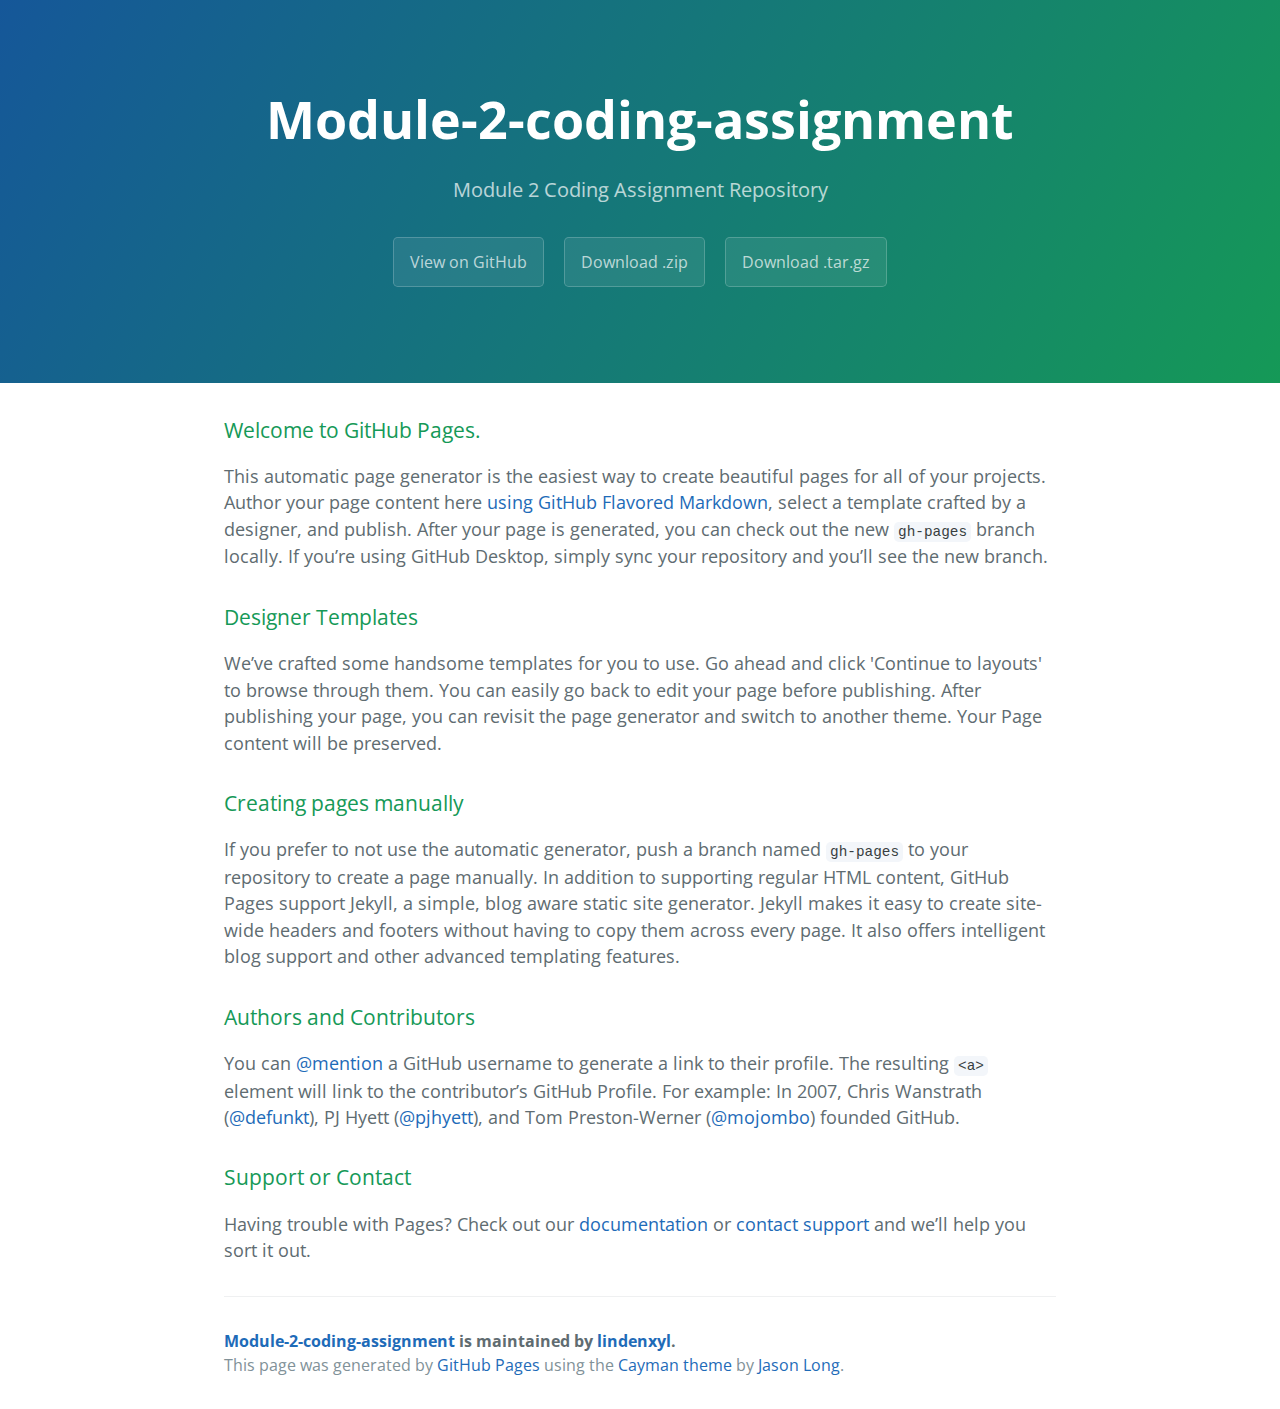
<file: index.html>
<!DOCTYPE html>
<html lang="en-us">
  <head>
    <meta charset="UTF-8">
    <title>Module-2-coding-assignment by lindenxyl</title>
    <meta name="viewport" content="width=device-width, initial-scale=1">
    <link rel="stylesheet" type="text/css" href="stylesheets/normalize.css" media="screen">
    <link href='https://fonts.googleapis.com/css?family=Open+Sans:400,700' rel='stylesheet' type='text/css'>
    <link rel="stylesheet" type="text/css" href="stylesheets/stylesheet.css" media="screen">
    <link rel="stylesheet" type="text/css" href="stylesheets/github-light.css" media="screen">
  </head>
  <body>
    <section class="page-header">
      <h1 class="project-name">Module-2-coding-assignment</h1>
      <h2 class="project-tagline">Module 2 Coding Assignment Repository</h2>
      <a href="https://github.com/lindenxyl/Module-2-Coding-Assignment" class="btn">View on GitHub</a>
      <a href="https://github.com/lindenxyl/Module-2-Coding-Assignment/zipball/master" class="btn">Download .zip</a>
      <a href="https://github.com/lindenxyl/Module-2-Coding-Assignment/tarball/master" class="btn">Download .tar.gz</a>
    </section>

    <section class="main-content">
      <h3>
<a id="welcome-to-github-pages" class="anchor" href="#welcome-to-github-pages" aria-hidden="true"><span aria-hidden="true" class="octicon octicon-link"></span></a>Welcome to GitHub Pages.</h3>

<p>This automatic page generator is the easiest way to create beautiful pages for all of your projects. Author your page content here <a href="https://guides.github.com/features/mastering-markdown/">using GitHub Flavored Markdown</a>, select a template crafted by a designer, and publish. After your page is generated, you can check out the new <code>gh-pages</code> branch locally. If you’re using GitHub Desktop, simply sync your repository and you’ll see the new branch.</p>

<h3>
<a id="designer-templates" class="anchor" href="#designer-templates" aria-hidden="true"><span aria-hidden="true" class="octicon octicon-link"></span></a>Designer Templates</h3>

<p>We’ve crafted some handsome templates for you to use. Go ahead and click 'Continue to layouts' to browse through them. You can easily go back to edit your page before publishing. After publishing your page, you can revisit the page generator and switch to another theme. Your Page content will be preserved.</p>

<h3>
<a id="creating-pages-manually" class="anchor" href="#creating-pages-manually" aria-hidden="true"><span aria-hidden="true" class="octicon octicon-link"></span></a>Creating pages manually</h3>

<p>If you prefer to not use the automatic generator, push a branch named <code>gh-pages</code> to your repository to create a page manually. In addition to supporting regular HTML content, GitHub Pages support Jekyll, a simple, blog aware static site generator. Jekyll makes it easy to create site-wide headers and footers without having to copy them across every page. It also offers intelligent blog support and other advanced templating features.</p>

<h3>
<a id="authors-and-contributors" class="anchor" href="#authors-and-contributors" aria-hidden="true"><span aria-hidden="true" class="octicon octicon-link"></span></a>Authors and Contributors</h3>

<p>You can <a href="https://help.github.com/articles/basic-writing-and-formatting-syntax/#mentioning-users-and-teams" class="user-mention">@mention</a> a GitHub username to generate a link to their profile. The resulting <code>&lt;a&gt;</code> element will link to the contributor’s GitHub Profile. For example: In 2007, Chris Wanstrath (<a href="https://github.com/defunkt" class="user-mention">@defunkt</a>), PJ Hyett (<a href="https://github.com/pjhyett" class="user-mention">@pjhyett</a>), and Tom Preston-Werner (<a href="https://github.com/mojombo" class="user-mention">@mojombo</a>) founded GitHub.</p>

<h3>
<a id="support-or-contact" class="anchor" href="#support-or-contact" aria-hidden="true"><span aria-hidden="true" class="octicon octicon-link"></span></a>Support or Contact</h3>

<p>Having trouble with Pages? Check out our <a href="https://help.github.com/pages">documentation</a> or <a href="https://github.com/contact">contact support</a> and we’ll help you sort it out.</p>

      <footer class="site-footer">
        <span class="site-footer-owner"><a href="https://github.com/lindenxyl/Module-2-Coding-Assignment">Module-2-coding-assignment</a> is maintained by <a href="https://github.com/lindenxyl">lindenxyl</a>.</span>

        <span class="site-footer-credits">This page was generated by <a href="https://pages.github.com">GitHub Pages</a> using the <a href="https://github.com/jasonlong/cayman-theme">Cayman theme</a> by <a href="https://twitter.com/jasonlong">Jason Long</a>.</span>
      </footer>

    </section>

  
  </body>
</html>
</file>
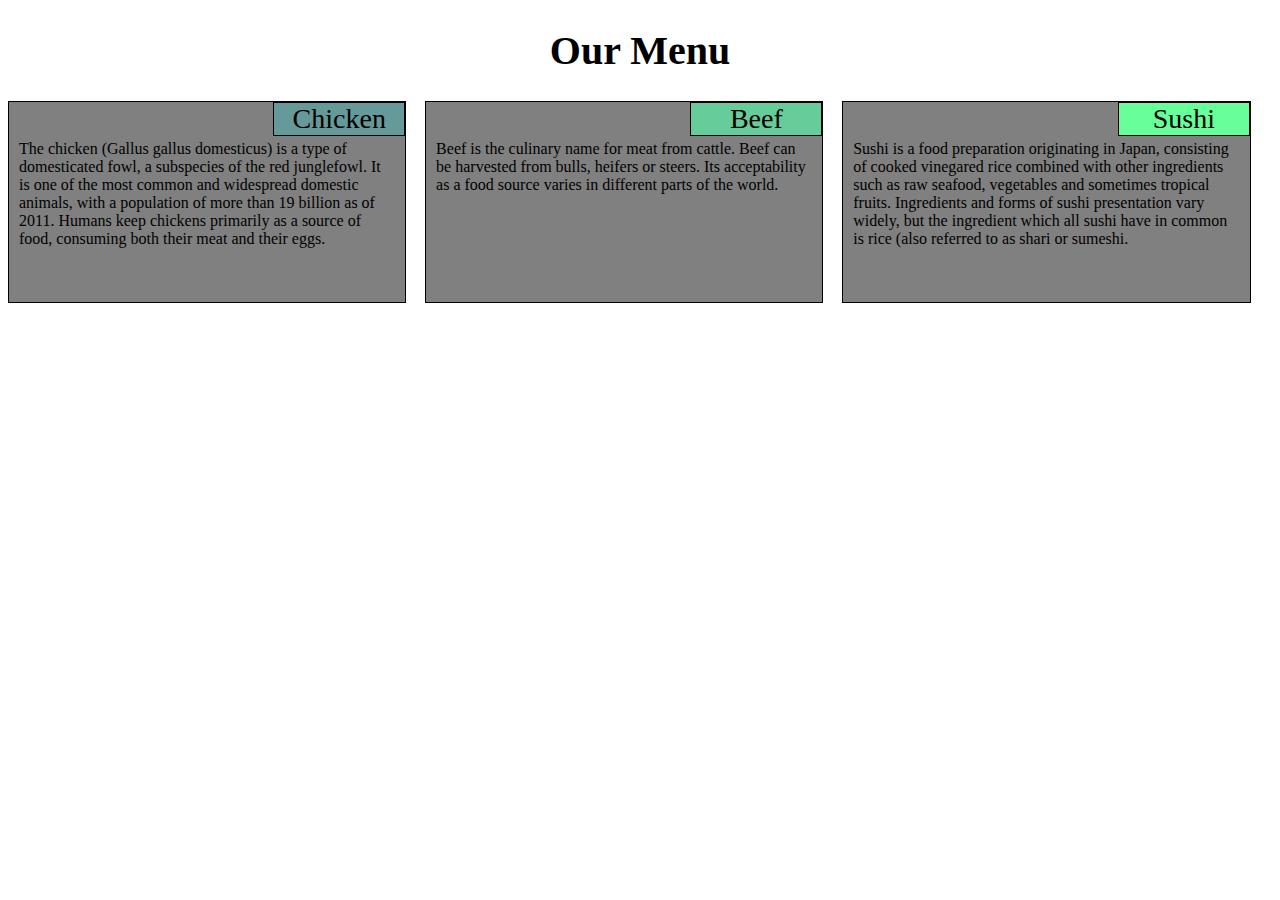
<file: module2/index.html>
<!DOCTYPE html>
<html>
<head>
<meta charset="utf-8">
<meta name="viewport" content="width=device-width, initial-scale=1">
<title>Module2 Assignment</title>
<link rel="stylesheet" href="style.css">
</head>
<body>
<h1>Our Menu</h1>

<div class="row">
 <div class="col-lg-4 col-md-6">
  <div class="menu-item">
   <div class="chicken title">Chicken</div>
<p>
The chicken (Gallus gallus domesticus) is a type of domesticated fowl, a subspecies of the red junglefowl. It is one of the most common and widespread domestic animals, with a population of more than 19 billion as of 2011. Humans keep chickens primarily as a source of food, consuming both their meat and their eggs.
</p>
  </div>
 </div>

 <div class="col-lg-4 col-md-6">
  <div class="menu-item">
   <div class="beef title">Beef</div>
<p>
Beef is the culinary name for meat from cattle. Beef can be harvested from bulls, heifers or steers. Its acceptability as a food source varies in different parts of the world.
</p>
  </div>
 </div>

 <div class="col-lg-4 col-md-12">
  <div class="menu-item2">
   <div class="sushi title">Sushi</div>
<p>
Sushi is a food preparation originating in Japan, consisting of cooked vinegared rice combined with other ingredients such as raw seafood, vegetables and sometimes tropical fruits. Ingredients and forms of sushi presentation vary widely, but the ingredient which all sushi have in common is rice (also referred to as shari or sumeshi.
</p>
  </div>
 </div>
</div>
</body>
</html>
</file>
<file: stylesheets/stylesheet.css>
* {
  box-sizing: border-box; }

body {
  padding: 0;
  margin: 0;
  font-family: "Open Sans", "Helvetica Neue", Helvetica, Arial, sans-serif;
  font-size: 16px;
  line-height: 1.5;
  color: #606c71; }

a {
  color: #1e6bb8;
  text-decoration: none; }
  a:hover {
    text-decoration: underline; }

.btn {
  display: inline-block;
  margin-bottom: 1rem;
  color: rgba(255, 255, 255, 0.7);
  background-color: rgba(255, 255, 255, 0.08);
  border-color: rgba(255, 255, 255, 0.2);
  border-style: solid;
  border-width: 1px;
  border-radius: 0.3rem;
  transition: color 0.2s, background-color 0.2s, border-color 0.2s; }
  .btn + .btn {
    margin-left: 1rem; }

.btn:hover {
  color: rgba(255, 255, 255, 0.8);
  text-decoration: none;
  background-color: rgba(255, 255, 255, 0.2);
  border-color: rgba(255, 255, 255, 0.3); }

@media screen and (min-width: 64em) {
  .btn {
    padding: 0.75rem 1rem; } }

@media screen and (min-width: 42em) and (max-width: 64em) {
  .btn {
    padding: 0.6rem 0.9rem;
    font-size: 0.9rem; } }

@media screen and (max-width: 42em) {
  .btn {
    display: block;
    width: 100%;
    padding: 0.75rem;
    font-size: 0.9rem; }
    .btn + .btn {
      margin-top: 1rem;
      margin-left: 0; } }

.page-header {
  color: #fff;
  text-align: center;
  background-color: #159957;
  background-image: linear-gradient(120deg, #155799, #159957); }

@media screen and (min-width: 64em) {
  .page-header {
    padding: 5rem 6rem; } }

@media screen and (min-width: 42em) and (max-width: 64em) {
  .page-header {
    padding: 3rem 4rem; } }

@media screen and (max-width: 42em) {
  .page-header {
    padding: 2rem 1rem; } }

.project-name {
  margin-top: 0;
  margin-bottom: 0.1rem; }

@media screen and (min-width: 64em) {
  .project-name {
    font-size: 3.25rem; } }

@media screen and (min-width: 42em) and (max-width: 64em) {
  .project-name {
    font-size: 2.25rem; } }

@media screen and (max-width: 42em) {
  .project-name {
    font-size: 1.75rem; } }

.project-tagline {
  margin-bottom: 2rem;
  font-weight: normal;
  opacity: 0.7; }

@media screen and (min-width: 64em) {
  .project-tagline {
    font-size: 1.25rem; } }

@media screen and (min-width: 42em) and (max-width: 64em) {
  .project-tagline {
    font-size: 1.15rem; } }

@media screen and (max-width: 42em) {
  .project-tagline {
    font-size: 1rem; } }

.main-content :first-child {
  margin-top: 0; }
.main-content img {
  max-width: 100%; }
.main-content h1, .main-content h2, .main-content h3, .main-content h4, .main-content h5, .main-content h6 {
  margin-top: 2rem;
  margin-bottom: 1rem;
  font-weight: normal;
  color: #159957; }
.main-content p {
  margin-bottom: 1em; }
.main-content code {
  padding: 2px 4px;
  font-family: Consolas, "Liberation Mono", Menlo, Courier, monospace;
  font-size: 0.9rem;
  color: #383e41;
  background-color: #f3f6fa;
  border-radius: 0.3rem; }
.main-content pre {
  padding: 0.8rem;
  margin-top: 0;
  margin-bottom: 1rem;
  font: 1rem Consolas, "Liberation Mono", Menlo, Courier, monospace;
  color: #567482;
  word-wrap: normal;
  background-color: #f3f6fa;
  border: solid 1px #dce6f0;
  border-radius: 0.3rem; }
  .main-content pre > code {
    padding: 0;
    margin: 0;
    font-size: 0.9rem;
    color: #567482;
    word-break: normal;
    white-space: pre;
    background: transparent;
    border: 0; }
.main-content .highlight {
  margin-bottom: 1rem; }
  .main-content .highlight pre {
    margin-bottom: 0;
    word-break: normal; }
.main-content .highlight pre, .main-content pre {
  padding: 0.8rem;
  overflow: auto;
  font-size: 0.9rem;
  line-height: 1.45;
  border-radius: 0.3rem; }
.main-content pre code, .main-content pre tt {
  display: inline;
  max-width: initial;
  padding: 0;
  margin: 0;
  overflow: initial;
  line-height: inherit;
  word-wrap: normal;
  background-color: transparent;
  border: 0; }
  .main-content pre code:before, .main-content pre code:after, .main-content pre tt:before, .main-content pre tt:after {
    content: normal; }
.main-content ul, .main-content ol {
  margin-top: 0; }
.main-content blockquote {
  padding: 0 1rem;
  margin-left: 0;
  color: #819198;
  border-left: 0.3rem solid #dce6f0; }
  .main-content blockquote > :first-child {
    margin-top: 0; }
  .main-content blockquote > :last-child {
    margin-bottom: 0; }
.main-content table {
  display: block;
  width: 100%;
  overflow: auto;
  word-break: normal;
  word-break: keep-all; }
  .main-content table th {
    font-weight: bold; }
  .main-content table th, .main-content table td {
    padding: 0.5rem 1rem;
    border: 1px solid #e9ebec; }
.main-content dl {
  padding: 0; }
  .main-content dl dt {
    padding: 0;
    margin-top: 1rem;
    font-size: 1rem;
    font-weight: bold; }
  .main-content dl dd {
    padding: 0;
    margin-bottom: 1rem; }
.main-content hr {
  height: 2px;
  padding: 0;
  margin: 1rem 0;
  background-color: #eff0f1;
  border: 0; }

@media screen and (min-width: 64em) {
  .main-content {
    max-width: 64rem;
    padding: 2rem 6rem;
    margin: 0 auto;
    font-size: 1.1rem; } }

@media screen and (min-width: 42em) and (max-width: 64em) {
  .main-content {
    padding: 2rem 4rem;
    font-size: 1.1rem; } }

@media screen and (max-width: 42em) {
  .main-content {
    padding: 2rem 1rem;
    font-size: 1rem; } }

.site-footer {
  padding-top: 2rem;
  margin-top: 2rem;
  border-top: solid 1px #eff0f1; }

.site-footer-owner {
  display: block;
  font-weight: bold; }

.site-footer-credits {
  color: #819198; }

@media screen and (min-width: 64em) {
  .site-footer {
    font-size: 1rem; } }

@media screen and (min-width: 42em) and (max-width: 64em) {
  .site-footer {
    font-size: 1rem; } }

@media screen and (max-width: 42em) {
  .site-footer {
    font-size: 0.9rem; } }
</file>
<file: stylesheets/github-light.css>
/*
The MIT License (MIT)

Copyright (c) 2016 GitHub, Inc.

Permission is hereby granted, free of charge, to any person obtaining a copy
of this software and associated documentation files (the "Software"), to deal
in the Software without restriction, including without limitation the rights
to use, copy, modify, merge, publish, distribute, sublicense, and/or sell
copies of the Software, and to permit persons to whom the Software is
furnished to do so, subject to the following conditions:

The above copyright notice and this permission notice shall be included in all
copies or substantial portions of the Software.

THE SOFTWARE IS PROVIDED "AS IS", WITHOUT WARRANTY OF ANY KIND, EXPRESS OR
IMPLIED, INCLUDING BUT NOT LIMITED TO THE WARRANTIES OF MERCHANTABILITY,
FITNESS FOR A PARTICULAR PURPOSE AND NONINFRINGEMENT. IN NO EVENT SHALL THE
AUTHORS OR COPYRIGHT HOLDERS BE LIABLE FOR ANY CLAIM, DAMAGES OR OTHER
LIABILITY, WHETHER IN AN ACTION OF CONTRACT, TORT OR OTHERWISE, ARISING FROM,
OUT OF OR IN CONNECTION WITH THE SOFTWARE OR THE USE OR OTHER DEALINGS IN THE
SOFTWARE.

*/

.pl-c /* comment */ {
  color: #969896;
}

.pl-c1 /* constant, variable.other.constant, support, meta.property-name, support.constant, support.variable, meta.module-reference, markup.raw, meta.diff.header */,
.pl-s .pl-v /* string variable */ {
  color: #0086b3;
}

.pl-e /* entity */,
.pl-en /* entity.name */ {
  color: #795da3;
}

.pl-smi /* variable.parameter.function, storage.modifier.package, storage.modifier.import, storage.type.java, variable.other */,
.pl-s .pl-s1 /* string source */ {
  color: #333;
}

.pl-ent /* entity.name.tag */ {
  color: #63a35c;
}

.pl-k /* keyword, storage, storage.type */ {
  color: #a71d5d;
}

.pl-s /* string */,
.pl-pds /* punctuation.definition.string, string.regexp.character-class */,
.pl-s .pl-pse .pl-s1 /* string punctuation.section.embedded source */,
.pl-sr /* string.regexp */,
.pl-sr .pl-cce /* string.regexp constant.character.escape */,
.pl-sr .pl-sre /* string.regexp source.ruby.embedded */,
.pl-sr .pl-sra /* string.regexp string.regexp.arbitrary-repitition */ {
  color: #183691;
}

.pl-v /* variable */ {
  color: #ed6a43;
}

.pl-id /* invalid.deprecated */ {
  color: #b52a1d;
}

.pl-ii /* invalid.illegal */ {
  color: #f8f8f8;
  background-color: #b52a1d;
}

.pl-sr .pl-cce /* string.regexp constant.character.escape */ {
  font-weight: bold;
  color: #63a35c;
}

.pl-ml /* markup.list */ {
  color: #693a17;
}

.pl-mh /* markup.heading */,
.pl-mh .pl-en /* markup.heading entity.name */,
.pl-ms /* meta.separator */ {
  font-weight: bold;
  color: #1d3e81;
}

.pl-mq /* markup.quote */ {
  color: #008080;
}

.pl-mi /* markup.italic */ {
  font-style: italic;
  color: #333;
}

.pl-mb /* markup.bold */ {
  font-weight: bold;
  color: #333;
}

.pl-md /* markup.deleted, meta.diff.header.from-file */ {
  color: #bd2c00;
  background-color: #ffecec;
}

.pl-mi1 /* markup.inserted, meta.diff.header.to-file */ {
  color: #55a532;
  background-color: #eaffea;
}

.pl-mdr /* meta.diff.range */ {
  font-weight: bold;
  color: #795da3;
}

.pl-mo /* meta.output */ {
  color: #1d3e81;
}
</file>
<file: module2/style.css>
<style>
*{box-sizing: border-box;margin:0;
font-family: arial, helvetica, sans-serif;
font-size:1em;}

h1{font-size:40px;
font-weight: bold;
font-style:Arial;
text-align: center;}

p{clear:both;
padding:0px 10px 5px 10px;
position:relative;
top:22px;}

.menu-item{border:1px black solid;
background-color: grey;
width:95%;
margin-right:auto;
height:200px;
margin-bottom:30px;
position:relative;}

.menu-item2{border:1px black solid;
background-color: grey;
width:97.5%;
margin-right:auto;
height:200px;
margin-bottom:30px;
position:relative;}

.chicken{background-color: #669999;}
.beef{background-color: #66CC99;}
.sushi{background-color: #66FF99;}
.title{width:130px; border:1px solid black; 
text-align: center; display: block; font-size:1.75em; 
position:absolute; top: 0; right: 0px; margin-bottom:10px;}
/*********** Simple Responsive Framework ***********/
.row {width:100%;}
/*********** for middle device only *************/
@media (min-width: 768px) and (max-width: 991px) 
{.col-md-1,.col-md-2,.col-md-3,.col-md-4,.col-md-5,.col-md-6,.col-md-7,.col-md-8,
.col-md-9,.col-md-10,.col-md-11,.col-md-12{float:left;}
.col-md-1{width:8.33%;}
.col-md-2{width:16.66%;}
.col-md-3{width:25%;}
.col-md-4{width:33%;}
.col-md-5{width:41.66%;}
.col-md-6{width:50%;}
.col-md-7{width:58.33%;}
.col-md-8{width:66.66%;}
.col-md-9{width:74.99%;}
.col-md-10{width:83.33%;}
.col-md-11{width:91.66%;}
.col-md-12{width:100%;}}
/*********** for large device only *************/
@media (min-width: 992px){
.col-lg-1,.col-lg-2,.col-lg-3,.col-lg-4,.col-lg-5,.col-lg-6,.col-lg-7,.col-lg-8,
.col-lg-9,.col-lg-10,.col-lg-11,.col-lg-12{float:left;}
.col-lg-1{width:8.33%;}
.col-lg-2{width:16.66%;}
.col-lg-3{width:25%;}
.col-lg-4{width:33%;}
.col-lg-5{width:41.66%;}
.col-lg-6{width:50%;}
.col-lg-7{width:58.33%;}
.col-lg-8{width:66.66%;}
.col-lg-9{width:74.99%;}
.col-lg-10{width:83.33%;}
.col-lg-11{width:91.66%;}
.col-lg-12{width:100%;}}
</style>
</file>
